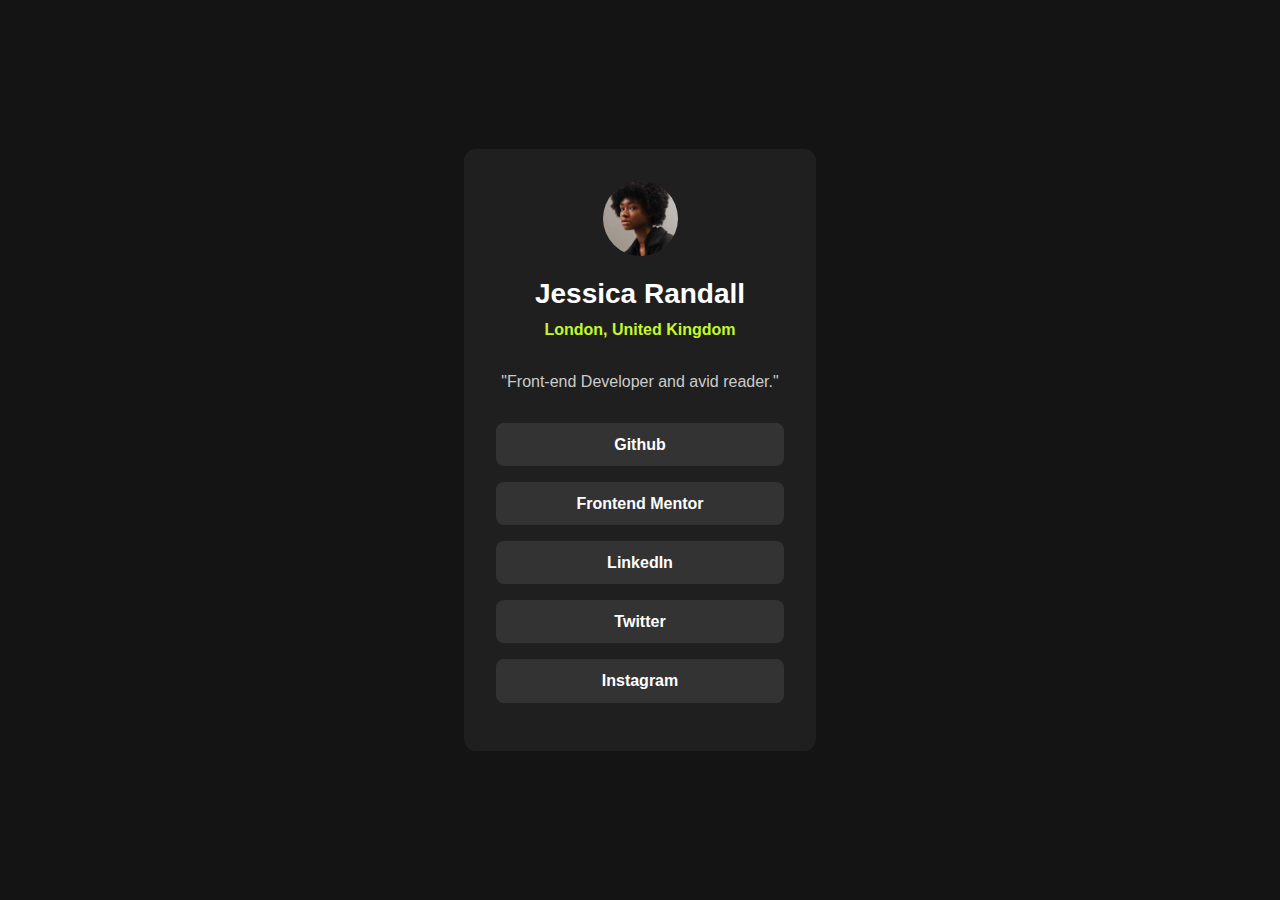
<file: index.html>
<!DOCTYPE html>
<html lang="en">
  <head>
    <meta charset="UTF-8" />
    <meta name="viewport" content="width=device-width, initial-scale=1.0" />
    <title>Document</title>
    <link rel="stylesheet" href="style.css" />
  </head>
  <body>
    <div class="container">
      <img src="image/avatar-jessica.jpeg" />

      <h1>Jessica Randall</h1>
      <p class="green-text">London, United Kingdom</p>
      <p class="title">"Front-end Developer and avid reader."</p>
      <div class="buttons">
        <a href="#">Github</a>
        <a href="#">Frontend Mentor </a>
        <a href="#">LinkedIn</a>
        <a href="#">Twitter</a>
        <a href="#">Instagram</a>
      </div>
    </div>
  </body>
</html>
</file>
<file: style.css>
/*
  1. Use a more-intuitive box-sizing model.
*/
*,
*::before,
*::after {
  box-sizing: border-box;
  padding: 0;
  margin: 0;
  text-decoration: none;
  list-style-type: none;
}
/*
    2. Remove default margin
  */
* {
  margin: 0;
}
/*
    Typographic tweaks!
    3. Add accessible line-height
    4. Improve text rendering
  */
body {
  line-height: 1.7;
  -webkit-font-smoothing: antialiased;
}
/*
    5. Improve media defaults
  */
img,
picture,
video,
canvas,
svg {
  display: block;
  max-width: 100%;
}
/*
    6. Remove built-in form typography styles
  */
input,
button,
textarea,
select {
  font: inherit;
}
/*
    7. Avoid text overflows
  */
p,
h1,
h2,
h3,
h4,
h5,
h6 {
  overflow-wrap: break-word;
}

h1,
h2,
h3 {
  line-height: 1;
}
body {
  background-color: hsl(0, 0%, 8%);
  min-height: 100vh;
  place-content: center;
  display: grid;
  margin: 0 auto;
  font-family: "inter", sans-serif;
}
.container {
  display: flex;
  justify-content: center;
  align-items: center;
  flex-direction: column;
  background-color: hsl(0, 0%, 12%);
  max-width: 400px;
  text-align: center;
  padding: 2rem;
  margin: 1rem;
  border-radius: 0.75rem;
}
img {
  border-radius: 50%;
  width: 75px;
  margin-bottom: 1.5rem;
}
.green-text {
  color: hsl(75, 94%, 57%);
  margin: 0.5rem 0 1.5rem;
  font-weight: 700;
}
h1 {
  color: hsl(0, 0%, 100%);
  font-size: 1.75rem;
}
.title {
  color: hsl(0, 0%, 80%);
}
.buttons {
  margin-top: 1.75rem;
  display: flex;
  flex-direction: column;
  justify-content: center;
  align-items: center;
}
.buttons a {
  background-color: hsl(0, 0%, 20%);
  color: hsl(0, 0%, 100%);
  text-decoration: none;
  padding: 0.5rem 5rem;
  font-weight: 600;
  border-radius: 0.5rem;
  margin-bottom: 1rem;
  width: 100%;
  max-width: 100%;
  white-space: nowrap;
}
.buttons a:hover {
  background-color: hsl(75, 94%, 57%);
  color: #000;
}
</file>
